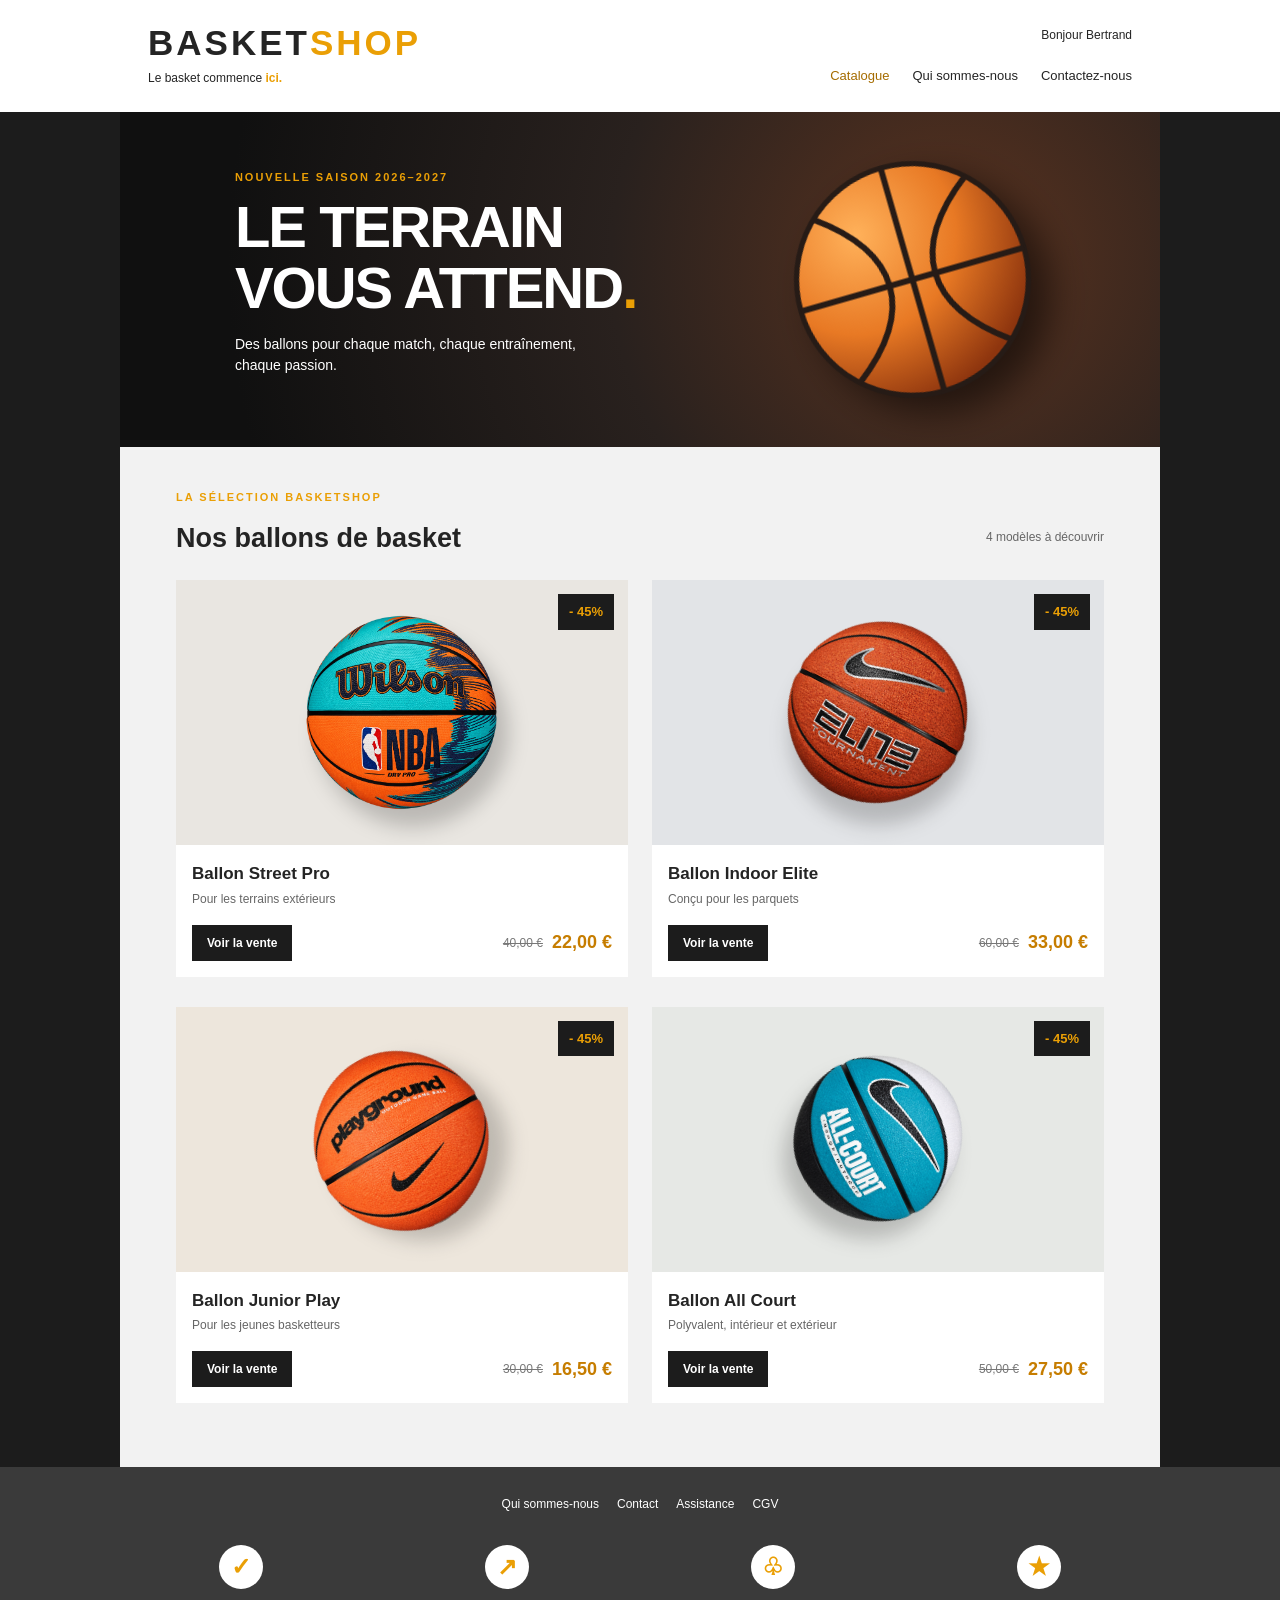
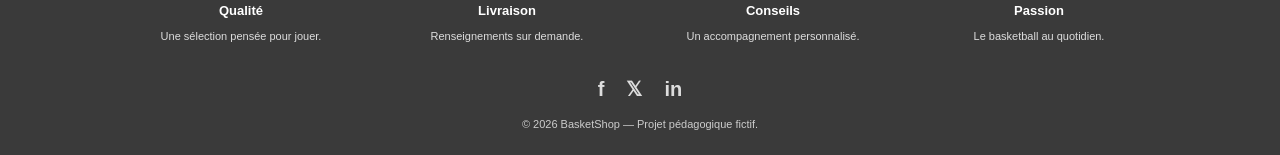
<file: index.html>
<!doctype html>
<html lang="fr">
<head>

  <meta charset="utf-8">
  <meta name="viewport" content="width=device-width, initial-scale=1">
  <meta name="description" content="BasketShop : catalogue de ballons de basketball.">
  <title>BasketShop — Catalogue</title>
  <link rel="icon" type="images/ballon.svg" sizes="32x32" href="images/ballon.svg">
  <link rel="stylesheet" href="css/style.css">

</head>


<body>


<header class="entete">

<div class="conteneur entete-interieur">


<div class="identite">
  <a class="logo" href="index.html">BASKET<span>SHOP</span></a>
  <p>Le basket commence <strong>ici.</strong></p>
</div>


<div class="entete-droite">

<p class="bonjour">Bonjour Bertrand</p>

 <nav aria-label="Navigation principale">
 <a aria-current="page" href="index.html">Catalogue</a>
 <a href="qui-sommes-nous.html">Qui sommes-nous</a>
 <a href="qui-sommes-nous.html#contact">Contactez-nous</a>
</nav>

</div>


</div>
  
</header>


  <main class="zone-sombre">


    <div class="conteneur contenu-clair">
      <section class="banniere" aria-labelledby="titre-banniere">
        
        <div>
          <p class="surtitre">NOUVELLE SAISON 2026–2027</p>
          <h1 id="titre-banniere">LE TERRAIN<br>VOUS ATTEND<span>.</span></h1>
          <p>Des ballons pour chaque match, chaque entraînement, chaque passion.</p>
        </div>
        
        <img src="images/ballon.svg" alt="Illustration d'un ballon de basketball orange"></section>

      <section class="catalogue" aria-labelledby="titre-catalogue">
        <div class="titre-section">
          <div>

            <p class="surtitre">LA SÉLECTION BASKETSHOP</p>
            <h2 id="titre-catalogue">Nos ballons de basket</h2>

          </div>

          <p>4 modèles à découvrir</p>

        </div>
        <div class="grille-produits">
          <article class="produit">
            <div class="visuel visuel-1">
              <span class="reduction">- 45%</span>
              <img src="images/Ballon Wilson NBA turquoise et orange.png" alt="Ballon de basketball modèle Street Pro">
            </div>
            
            <div class="fiche">
              <h3>Ballon Street Pro</h3>
              <p>Pour les terrains extérieurs</p>
              <div class="achat">
                <a href="qui-sommes-nous.html#contact" class="bouton">Voir la vente</a>
                <div class="prix">
                  <del>40,00 €</del><strong>22,00 €</strong>
                </div>
              </div>
            </div>
          
          </article>
          
          <article class="produit">
            <div class="visuel visuel-2">
              <span class="reduction">- 45%</span>
              <img src="images/Ballon de basket Nike Elite Tournament.png" alt="Ballon de basketball modèle Indoor Elite">
            </div>
            
            <div class="fiche">
              <h3>Ballon Indoor Elite</h3>
              <p>Conçu pour les parquets</p>
              <div class="achat">
                <a href="qui-sommes-nous.html#contact" class="bouton">Voir la vente</a>
                <div class="prix">
                  <del>60,00 €</del><strong>33,00 €</strong>
                </div>
                
              </div>
              
            </div>
          
          </article>
          
          <article class="produit">
            <div class="visuel visuel-3">
              <span class="reduction">- 45%</span>
              <img src="images/Ballon de basket orange Playground.png" alt="Ballon de basketball modèle Junior Play">
            </div>
            <div class="fiche">
              <h3>Ballon Junior Play</h3>
              <p>Pour les jeunes basketteurs</p>
              <div class="achat">
                <a href="qui-sommes-nous.html#contact" class="bouton">Voir la vente</a>
                <div class="prix">
                  <del>30,00 €</del><strong>16,50 €</strong>
                </div>
              </div>
            </div>
          </article>
          
          <article class="produit">
            <div class="visuel visuel-4">
              <span class="reduction">- 45%</span>
              <img src="images/Ballon de basket Nike All-Court turquoise.png" alt="Ballon de basketball modèle All Court">
            </div>
            <div class="fiche">
              <h3>Ballon All Court</h3>
              <p>Polyvalent, intérieur et extérieur</p>
              <div class="achat">
                <a href="qui-sommes-nous.html#contact" class="bouton">Voir la vente</a>
                <div class="prix">
                  <del>50,00 €</del><strong>27,50 €</strong>
                </div>
              </div>
            </div>
          </article>
        </div>
      </section>
    </div>


  </main>


<footer class="pied">
  
<div class="conteneur">

<nav class="liens-pied" aria-label="Navigation de pied de page">
<a href="qui-sommes-nous.html">Qui sommes-nous</a>
<a href="qui-sommes-nous.html#contact">Contact</a>
<a href="qui-sommes-nous.html#contact">Assistance</a>
<a href="qui-sommes-nous.html#cgv">CGV</a>
</nav>

<div class="atouts">
  
<div>
<span class="icone">✓</span>
<h3>Qualité</h3>
<p>Une sélection pensée pour jouer.</p>
</div>

<div>
<span class="icone">↗</span>
<h3>Livraison</h3>
<p>Renseignements sur demande.</p>
</div>

<div>
<span class="icone">♧</span>
<h3>Conseils</h3>
<p>Un accompagnement personnalisé.</p>
</div>

<div>
<span class="icone">★</span>
<h3>Passion</h3>
<p>Le basketball au quotidien.</p>
</div>

</div>

<div class="reseaux" aria-label="Réseaux sociaux (présentation)">
<span>f</span>
<span>𝕏</span>
<span>in</span>
</div>

<p class="copyright">© 2026 BasketShop — Projet pédagogique fictif.</p>

</div>
  
</footer>


</body>
</html>
</file>
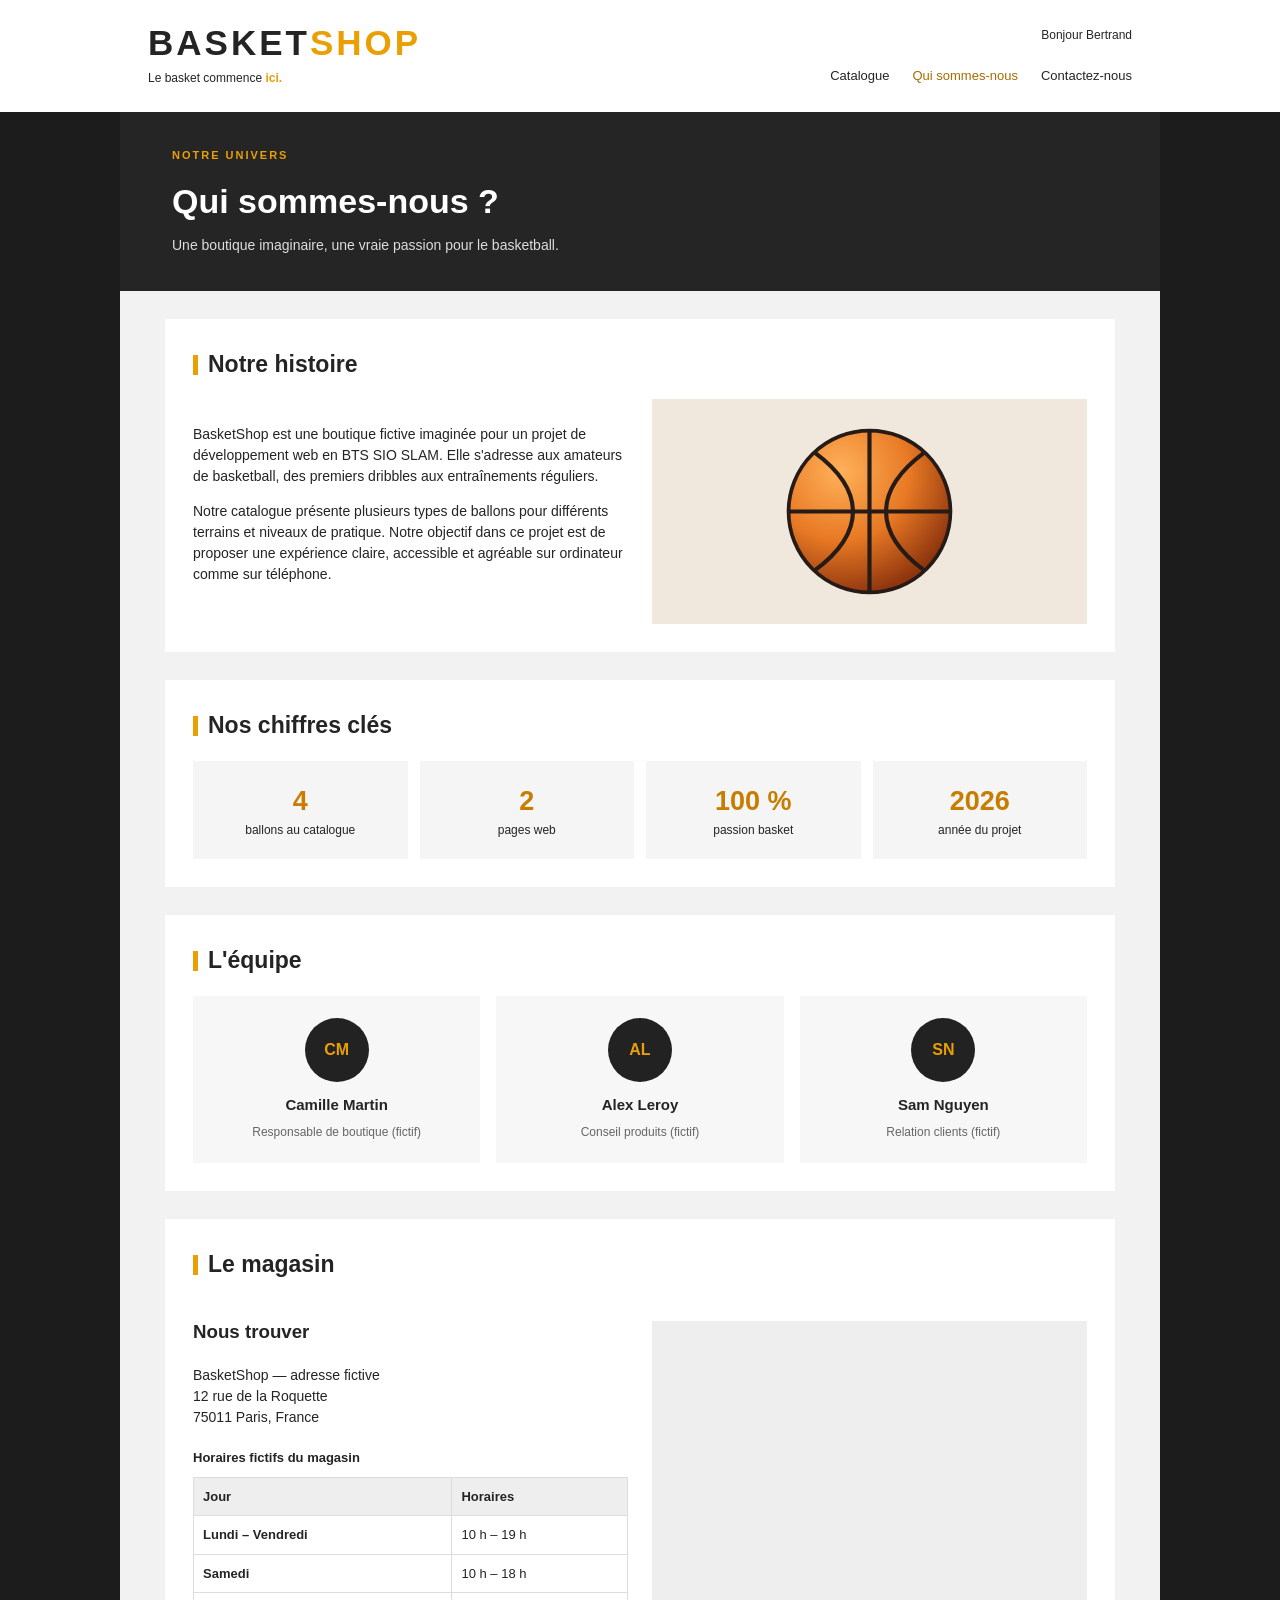
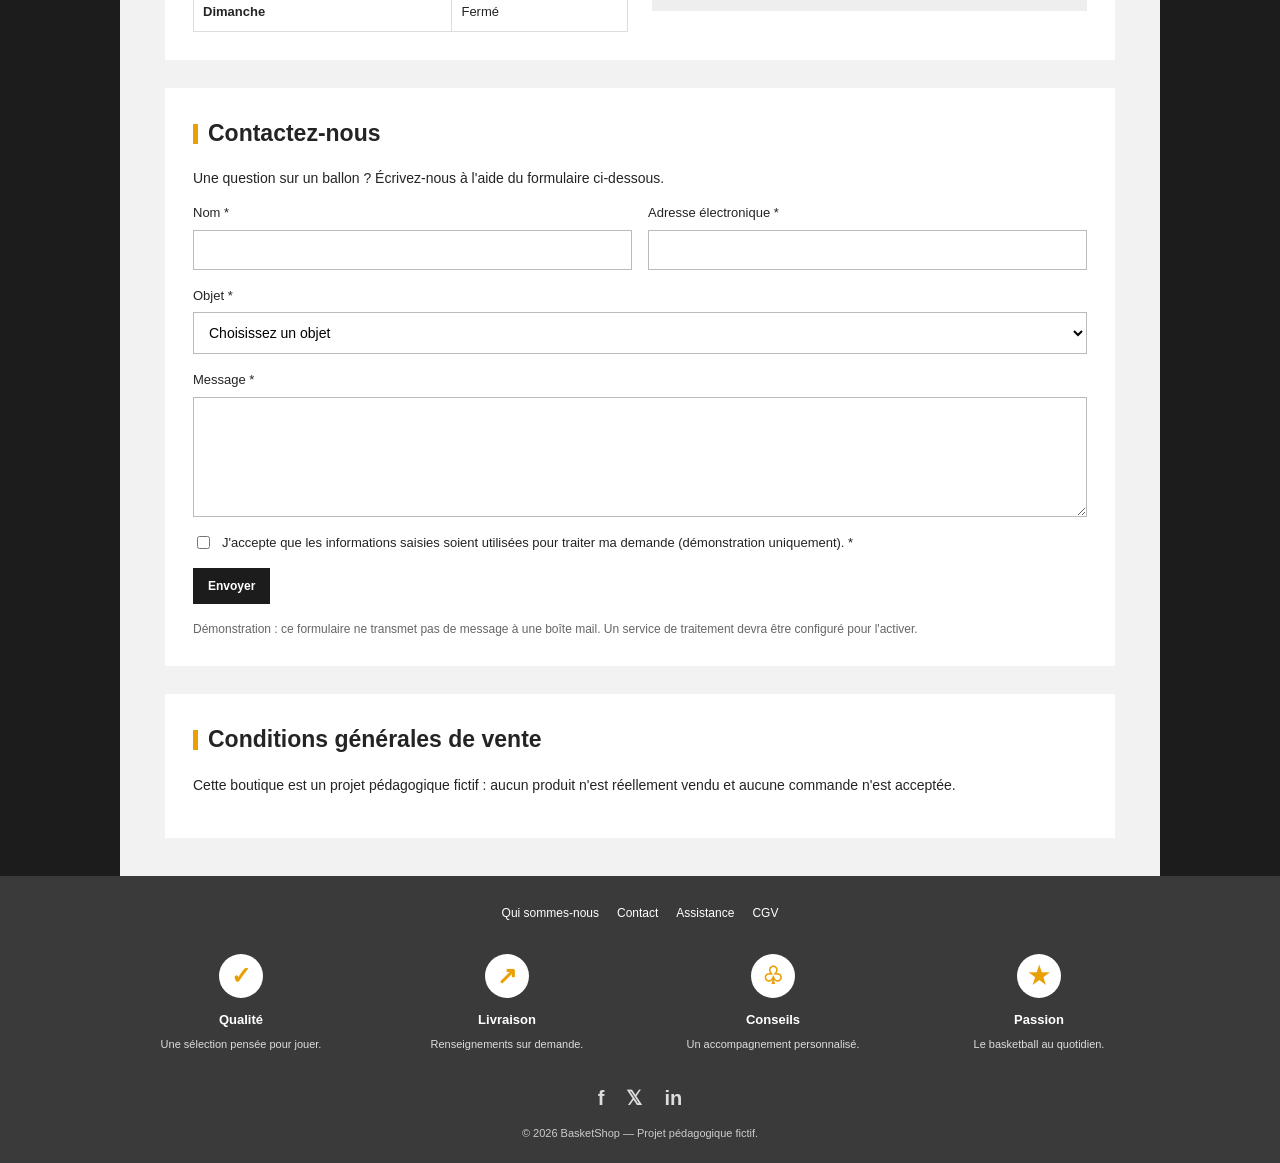
<file: qui-sommes-nous.html>
<!doctype html>
<html lang="fr">

<head>
    <meta charset="utf-8">
    <meta name="viewport" content="width=device-width, initial-scale=1">
    <meta name="description" content="Découvrez la boutique fictive BasketShop et contactez-nous.">
    <title>BasketShop — Qui sommes-nous ?</title>
    <link rel="icon" type="images/ballon.svg" sizes="32x32" href="images/ballon.svg">
    <link rel="stylesheet" href="css/style.css">
</head>

<body>

    <header class="entete">

        <div class="conteneur entete-interieur">

            <div class="identite">
                <a class="logo" href="index.html">
                    BASKET<span>SHOP</span>
                </a>
                <p>Le basket commence <strong>ici.</strong></p>
            </div>

            <div class="entete-droite">

                <p class="bonjour">Bonjour Bertrand</p>

                <nav aria-label="Navigation principale">
                    <a href="index.html">Catalogue</a>
                    <a aria-current="page" href="qui-sommes-nous.html">Qui sommes-nous</a>
                    <a href="#contact">Contactez-nous</a>
                </nav>

            </div>

        </div>

    </header>

    <main class="zone-sombre">

        <div class="conteneur contenu-clair page-info">

            <div class="bandeau-titre">

                <p class="surtitre">NOTRE UNIVERS</p>

                <h1>Qui sommes-nous ?</h1>

                <p>
                    Une boutique imaginaire, une vraie passion
                    pour le basketball.
                </p>

            </div>

            <section class="bloc" aria-labelledby="histoire">

                <h2 id="histoire">Notre histoire</h2>

                <div class="histoire">

                    <div>
                        <p>
                            BasketShop est une boutique fictive imaginée
                            pour un projet de développement web en BTS SIO SLAM.
                            Elle s'adresse aux amateurs de basketball,
                            des premiers dribbles aux entraînements réguliers.
                        </p>

                        <p>
                            Notre catalogue présente plusieurs types de ballons
                            pour différents terrains et niveaux de pratique.
                            Notre objectif dans ce projet est de proposer
                            une expérience claire, accessible et agréable
                            sur ordinateur comme sur téléphone.
                        </p>
                    </div>

                    <div class="illustration">
                        <img src="images/ballon.svg"
                             alt="Ballon de basketball illustrant la boutique">
                    </div>

                </div>

            </section>

            <section class="bloc" aria-labelledby="chiffres">

                <h2 id="chiffres">Nos chiffres clés</h2>

                <ul class="chiffres">

                    <li>
                        <strong>4</strong>
                        <span>ballons au catalogue</span>
                    </li>

                    <li>
                        <strong>2</strong>
                        <span>pages web</span>
                    </li>

                    <li>
                        <strong>100 %</strong>
                        <span>passion basket</span>
                    </li>

                    <li>
                        <strong>2026</strong>
                        <span>année du projet</span>
                    </li>

                </ul>

            </section>

            <section class="bloc" aria-labelledby="equipe">

                <h2 id="equipe">L'équipe</h2>

                <div class="equipe">

                    <article>
                        <span class="avatar">CM</span>
                        <h3>Camille Martin</h3>
                        <p>Responsable de boutique (fictif)</p>
                    </article>

                    <article>
                        <span class="avatar">AL</span>
                        <h3>Alex Leroy</h3>
                        <p>Conseil produits (fictif)</p>
                    </article>

                    <article>
                        <span class="avatar">SN</span>
                        <h3>Sam Nguyen</h3>
                        <p>Relation clients (fictif)</p>
                    </article>

                </div>

            </section>

            <section class="bloc" aria-labelledby="magasin">

                <h2 id="magasin">Le magasin</h2>

                <div class="magasin">

                    <div>

                        <h3>Nous trouver</h3>

                        <address>
                            BasketShop — adresse fictive<br>
                            12 rue de la Roquette<br>
                            75011 Paris, France
                        </address>

                        <table class="horaires">

                            <caption>Horaires fictifs du magasin</caption>

                            <thead>
                                <tr>
                                    <th scope="col">Jour</th>
                                    <th scope="col">Horaires</th>
                                </tr>
                            </thead>

                            <tbody>

                                <tr>
                                    <th scope="row">Lundi – Vendredi</th>
                                    <td>10 h – 19 h</td>
                                </tr>

                                <tr>
                                    <th scope="row">Samedi</th>
                                    <td>10 h – 18 h</td>
                                </tr>

                                <tr>
                                    <th scope="row">Dimanche</th>
                                    <td>Fermé</td>
                                </tr>

                            </tbody>

                        </table>

                    </div>

                    <iframe
                        class="carte"
                        title="Carte : emplacement fictif du magasin"
                        loading="lazy"
                        src="https://www.openstreetmap.org/export/embed.html?bbox=2.3655%2C48.8515%2C2.3775%2C48.8565&amp;layer=mapnik&amp;marker=48.8540%2C2.3715">
                    </iframe>

                </div>

            </section>

            <section class="bloc" id="contact" aria-labelledby="contact-titre">

                <h2 id="contact-titre">Contactez-nous</h2>

                <p>
                    Une question sur un ballon ?
                    Écrivez-nous à l'aide du formulaire ci-dessous.
                </p>

                <form class="formulaire" action="#contact" method="get">

                    <div class="champs-ligne">

                        <div class="champ">

                            <label for="nom">Nom *</label>

                            <input
                                id="nom"
                                name="nom"
                                type="text"
                                autocomplete="name"
                                required>

                        </div>

                        <div class="champ">

                            <label for="email">Adresse électronique *</label>

                            <input
                                id="email"
                                name="email"
                                type="email"
                                autocomplete="email"
                                required>

                        </div>

                    </div>

                    <div class="champ">

                        <label for="objet">Objet *</label>

                        <select id="objet" name="objet" required>

                            <option value="">Choisissez un objet</option>

                            <option value="produit">
                                Question sur un produit
                            </option>

                            <option value="boutique">
                                Renseignements sur la boutique
                            </option>

                            <option value="autre">
                                Autre demande
                            </option>

                        </select>

                    </div>

                    <div class="champ">

                        <label for="message">Message *</label>

                        <textarea
                            id="message"
                            name="message"
                            rows="6"
                            required></textarea>

                    </div>

                    <div class="consentement">

                        <input
                            id="accord"
                            name="accord"
                            type="checkbox"
                            required>

                        <label for="accord">
                            J'accepte que les informations saisies
                            soient utilisées pour traiter ma demande
                            (démonstration uniquement). *
                        </label>

                    </div>

                    <button class="bouton" type="submit">
                        Envoyer
                    </button>

                    <p class="note">
                        Démonstration : ce formulaire ne transmet pas
                        de message à une boîte mail. Un service de
                        traitement devra être configuré pour l'activer.
                    </p>

                </form>

            </section>

            <section class="bloc" id="cgv">

                <h2>Conditions générales de vente</h2>

                <p>
                    Cette boutique est un projet pédagogique fictif :
                    aucun produit n'est réellement vendu et
                    aucune commande n'est acceptée.
                </p>

            </section>

        </div>

    </main>

    <footer class="pied">

        <div class="conteneur">

            <nav class="liens-pied" aria-label="Navigation de pied de page">

                <a href="qui-sommes-nous.html">Qui sommes-nous</a>

                <a href="qui-sommes-nous.html#contact">Contact</a>

                <a href="qui-sommes-nous.html#contact">Assistance</a>

                <a href="qui-sommes-nous.html#cgv">CGV</a>

            </nav>

            <div class="atouts">

                <div>
                    <span class="icone">✓</span>
                    <h3>Qualité</h3>
                    <p>Une sélection pensée pour jouer.</p>
                </div>

                <div>
                    <span class="icone">↗</span>
                    <h3>Livraison</h3>
                    <p>Renseignements sur demande.</p>
                </div>

                <div>
                    <span class="icone">♧</span>
                    <h3>Conseils</h3>
                    <p>Un accompagnement personnalisé.</p>
                </div>

                <div>
                    <span class="icone">★</span>
                    <h3>Passion</h3>
                    <p>Le basketball au quotidien.</p>
                </div>

            </div>
            
            <div class="reseaux" aria-label="Réseaux sociaux (présentation)">

                <span>f</span>
                <span>𝕏</span>
                <span>in</span>

            </div>

         
            <p class="copyright">
                © 2026 BasketShop — Projet pédagogique fictif.
            </p>

        </div>

    </footer>

</body>
</html>
</file>
<file: css/style.css>
/* Charte commune aux deux pages — Sport.com Basket */

:root {
    --orange: #ea9f05;
    --noir: #1c1c1c;
    --pied: #3a3a3a;
    --clair: #f2f2f2;
    --texte: #242424;
}

* {
    box-sizing: border-box;
}

html {
    scroll-behavior: smooth;
}

body {
    margin: 0;
    font-family: Arial, sans-serif;
    color: var(--texte);
    background: var(--noir);
    line-height: 1.5;
}

img {
    max-width: 100%;
    height: auto;
}

a {
    color: inherit;
}

.conteneur {
    width: min(1040px, 100%);
    margin: 0 auto;
}

.entete {
    background: #fff;
}

.entete-interieur {
    min-height: 112px;
    display: flex;
    justify-content: space-between;
    align-items: center;
    padding: 18px 28px;
    gap: 20px;
}

.logo {
    text-decoration: none;
    font-size: 35px;
    font-weight: 900;
    letter-spacing: 3px;
    line-height: 1;
}

.logo span {
    color: var(--orange);
}

.logo small {
    font-size: 13px;
    letter-spacing: 0;
}

.identite p {
    font-size: 12px;
    margin: 7px 0 0;
}

.identite strong {
    color: var(--orange);
}

.entete-droite {
    text-align: right;
}

.bonjour {
    font-size: 12px;
    margin: 0 0 22px;
}

.entete nav {
    display: flex;
    gap: 23px;
    flex-wrap: wrap;
    justify-content: flex-end;
}

.entete nav a {
    text-decoration: none;
    font-size: 13px;
}

.entete nav a:hover,
.entete nav a[aria-current] {
    color: #a56c00;
}

.zone-sombre {
    background: var(--noir);
}

.contenu-clair {
    background: var(--clair);
}

.banniere {
    min-height: 320px;
    background: radial-gradient(circle at 80% 45%, #5b331f 0, #29211e 40%, #101010 85%);
    color: white;
    display: flex;
    align-items: center;
    justify-content: space-around;
    gap: 24px;
    padding: 35px 55px;
    overflow: hidden;
}

.banniere > div {
    position: relative;
    z-index: 1;
}

.banniere img {
    width: 265px;
    filter: drop-shadow(15px 20px 18px #0008);
    transform: rotate(-16deg);
}

.surtitre {
    font-size: 11px;
    font-weight: bold;
    letter-spacing: 2px;
    color: var(--orange);
    margin: 0 0 12px;
}

.banniere h1 {
    font-size: clamp(32px, 5vw, 58px);
    line-height: 1.04;
    margin: 0 0 16px;
    letter-spacing: -2px;
}

.banniere h1 span {
    color: var(--orange);
}

.banniere p:last-child {
    font-size: 14px;
    max-width: 380px;
}

.catalogue {
    padding: 42px 56px 64px;
}

.titre-section {
    display: flex;
    justify-content: space-between;
    align-items: end;
    gap: 15px;
    margin-bottom: 22px;
}

.titre-section h2 {
    font-size: 27px;
    margin: 0;
}

.titre-section > p {
    font-size: 12px;
    color: #666;
}

.grille-produits {
    display: grid;
    grid-template-columns: repeat(2, minmax(0, 1fr));
    gap: 30px 24px;
}

.produit {
    min-width: 0;
    background: #fff;
}

.visuel {
    height: 265px;
    position: relative;
    display: flex;
    align-items: center;
    justify-content: center;
    overflow: hidden;
}

.visuel img {
    width: 195px;
    filter: drop-shadow(12px 18px 10px #0003);
}

.visuel-1 {
    background: #e9e6e1;
}

.visuel-2 {
    background: #e2e4e7;
}

.visuel-2 img {
    transform: rotate(28deg);
}

.visuel-3 {
    background: #ede6dc;
}

.visuel-3 img {
    transform: rotate(-30deg);
}

.visuel-4 {
    background: #e6e8e5;
}

.visuel-4 img {
    transform: scale(.94) rotate(65deg);
}

.reduction {
    position: absolute;
    right: 14px;
    top: 14px;
    background: var(--noir);
    color: var(--orange);
    font-size: 13px;
    font-weight: bold;
    padding: 8px 11px;
}

.fiche {
    padding: 16px;
}

.fiche h3 {
    font-size: 17px;
    margin: 0 0 3px;
}

.fiche p {
    font-size: 12px;
    color: #666;
    margin: 0 0 17px;
}

.achat {
    display: flex;
    justify-content: space-between;
    align-items: center;
    gap: 8px;
}

.bouton {
    background: var(--noir);
    color: #fff;
    text-decoration: none;
    border: 0;
    display: inline-block;
    padding: 11px 15px;
    font: 600 12px Arial, sans-serif;
    cursor: pointer;
}

.bouton:hover {
    background: #9b6400;
}

.prix {
    display: flex;
    align-items: center;
    gap: 9px;
    white-space: nowrap;
}

.prix del {
    color: #777;
    font-size: 12px;
}

.prix strong {
    color: #c67d00;
    font-size: 18px;
}

.pied {
    background: var(--pied);
    color: white;
    padding: 28px 20px 22px;
}

.liens-pied {
    display: flex;
    justify-content: center;
    flex-wrap: wrap;
    gap: 18px;
    margin-bottom: 32px;
}

.liens-pied a {
    font-size: 12px;
    text-decoration: none;
}

.liens-pied a:hover {
    text-decoration: underline;
}

.atouts {
    display: grid;
    grid-template-columns: repeat(4, minmax(0, 1fr));
    gap: 24px;
    text-align: center;
}

.atouts > div {
    min-width: 0;
}

.icone {
    display: grid;
    place-items: center;
    width: 44px;
    height: 44px;
    margin: 0 auto 12px;
    border-radius: 50%;
    background: #fff;
    color: var(--orange);
    font-size: 24px;
    font-weight: bold;
}

.atouts h3 {
    font-size: 13px;
    margin: 0 0 7px;
}

.atouts p {
    font-size: 11px;
    color: #ddd;
    margin: 0;
}

.reseaux {
    display: flex;
    justify-content: center;
    gap: 22px;
    margin: 30px 0 12px;
    color: #ddd;
    font-size: 20px;
    font-weight: bold;
}

.copyright {
    text-align: center;
    color: #ccc;
    font-size: 11px;
    margin: 0;
}

.page-info {
    padding-bottom: 38px;
}

.bandeau-titre {
    background: #252525;
    color: white;
    padding: 35px 52px;
}

.bandeau-titre h1 {
    font-size: 34px;
    margin: 0 0 8px;
}

.bandeau-titre p:last-child {
    margin: 0;
    color: #ddd;
    font-size: 14px;
}

.bloc {
    margin: 28px 45px 0;
    background: white;
    padding: 28px;
}

.bloc h2 {
    font-size: 23px;
    margin: 0 0 18px;
}

.bloc h2:before {
    content: "";
    display: inline-block;
    width: 5px;
    height: 20px;
    background: var(--orange);
    vertical-align: -3px;
    margin-right: 10px;
}

.bloc p {
    font-size: 14px;
}

.histoire,
.magasin {
    display: grid;
    grid-template-columns: 1fr 1fr;
    gap: 24px;
    align-items: center;
}

.histoire p:first-child {
    margin-top: 0;
}

.illustration {
    display: flex;
    justify-content: center;
    align-items: center;
    background: #f0e8dd;
    min-height: 225px;
}

.illustration img {
    width: 185px;
}

.chiffres {
    list-style: none;
    padding: 0;
    margin: 0;
    display: grid;
    grid-template-columns: repeat(4, minmax(0, 1fr));
    gap: 12px;
}

.chiffres li {
    background: #f5f5f5;
    text-align: center;
    padding: 20px 8px;
}

.chiffres strong {
    display: block;
    font-size: 27px;
    color: #c67d00;
}

.chiffres span {
    display: block;
    font-size: 12px;
}

.equipe {
    display: grid;
    grid-template-columns: repeat(3, minmax(0, 1fr));
    gap: 16px;
    text-align: center;
}

.equipe article {
    background: #f7f7f7;
    padding: 22px 10px;
}

.avatar {
    display: grid;
    place-items: center;
    width: 64px;
    height: 64px;
    border-radius: 50%;
    margin: 0 auto 12px;
    background: #222;
    color: var(--orange);
    font-weight: bold;
}

.equipe h3 {
    font-size: 15px;
    margin: 0;
}

.equipe p {
    font-size: 12px;
    color: #666;
    margin: 7px 0 0;
}

address {
    font-style: normal;
    font-size: 14px;
    margin-bottom: 20px;
}

.horaires {
    border-collapse: collapse;
    width: 100%;
    font-size: 13px;
}

.horaires caption {
    text-align: left;
    font-weight: bold;
    margin-bottom: 9px;
}

.horaires th,
.horaires td {
    border: 1px solid #ddd;
    padding: 9px;
    text-align: left;
}

.horaires thead {
    background: #eee;
}

.carte {
    width: 100%;
    height: 290px;
    border: 0;
    background: #eee;
}

.formulaire {
    display: grid;
    gap: 16px;
}

.champs-ligne {
    display: grid;
    grid-template-columns: 1fr 1fr;
    gap: 16px;
}

.champ {
    display: grid;
    gap: 7px;
}

.champ label,
.consentement label {
    font-size: 13px;
}

.champ input,
.champ select,
.champ textarea {
    width: 100%;
    min-width: 0;
    padding: 11px;
    border: 1px solid #bbb;
    background: white;
    font: 14px Arial, sans-serif;
}

.champ textarea {
    resize: vertical;
}

.consentement {
    display: flex;
    align-items: flex-start;
    gap: 9px;
}

.consentement input {
    margin-top: 3px;
}

.formulaire .bouton {
    justify-self: start;
}

.note {
    color: #666;
    font-size: 12px !important;
    margin: 0;
}

#contact {
    scroll-margin-top: 12px;
}

/* Responsive demandé dans l'énoncé : écran inférieur à 576 px */

@media (max-width: 575px) {

    .entete-interieur {
        flex-direction: column;
        text-align: center;
        padding: 20px 14px;
        gap: 14px;
    }

    .entete-droite {
        text-align: center;
    }

    .bonjour {
        margin: 0 0 12px;
    }

    .entete nav {
        justify-content: center;
        gap: 10px 16px;
    }

    .banniere {
        min-height: 240px;
        padding: 28px 18px;
        gap: 8px;
    }

    .banniere img {
        width: 115px;
        flex-shrink: 0;
    }

    .banniere h1 {
        font-size: 29px;
        letter-spacing: -1px;
    }

    .banniere p:last-child {
        font-size: 12px;
    }

    .catalogue {
        padding: 28px 16px 40px;
    }

    .titre-section {
        align-items: start;
        flex-direction: column;
        gap: 4px;
    }

    .titre-section h2 {
        font-size: 23px;
    }

    .titre-section > p {
        margin: 0;
    }

    .grille-produits {
        grid-template-columns: 1fr;
        gap: 20px;
    }

    .visuel {
        height: 235px;
    }

    .visuel img {
        width: 165px;
    }

    .atouts {
        grid-template-columns: repeat(2, minmax(0, 1fr));
        gap: 25px 12px;
    }

    .bandeau-titre {
        padding: 28px 18px;
    }

    .bandeau-titre h1 {
        font-size: 28px;
    }

    .bloc {
        margin: 18px 12px 0;
        padding: 20px 15px;
    }

    .bloc h2 {
        font-size: 21px;
    }

    .histoire,
    .magasin,
    .equipe,
    .champs-ligne {
        grid-template-columns: 1fr;
    }

    .chiffres {
        grid-template-columns: repeat(2, minmax(0, 1fr));
    }

    .carte {
        height: 250px;
    }

    .prix {
        gap: 5px;
    }

    .prix strong {
        font-size: 16px;
    }

    .achat {
        flex-wrap: wrap;
    }

    .liens-pied {
        gap: 12px;
    }
}
</file>
